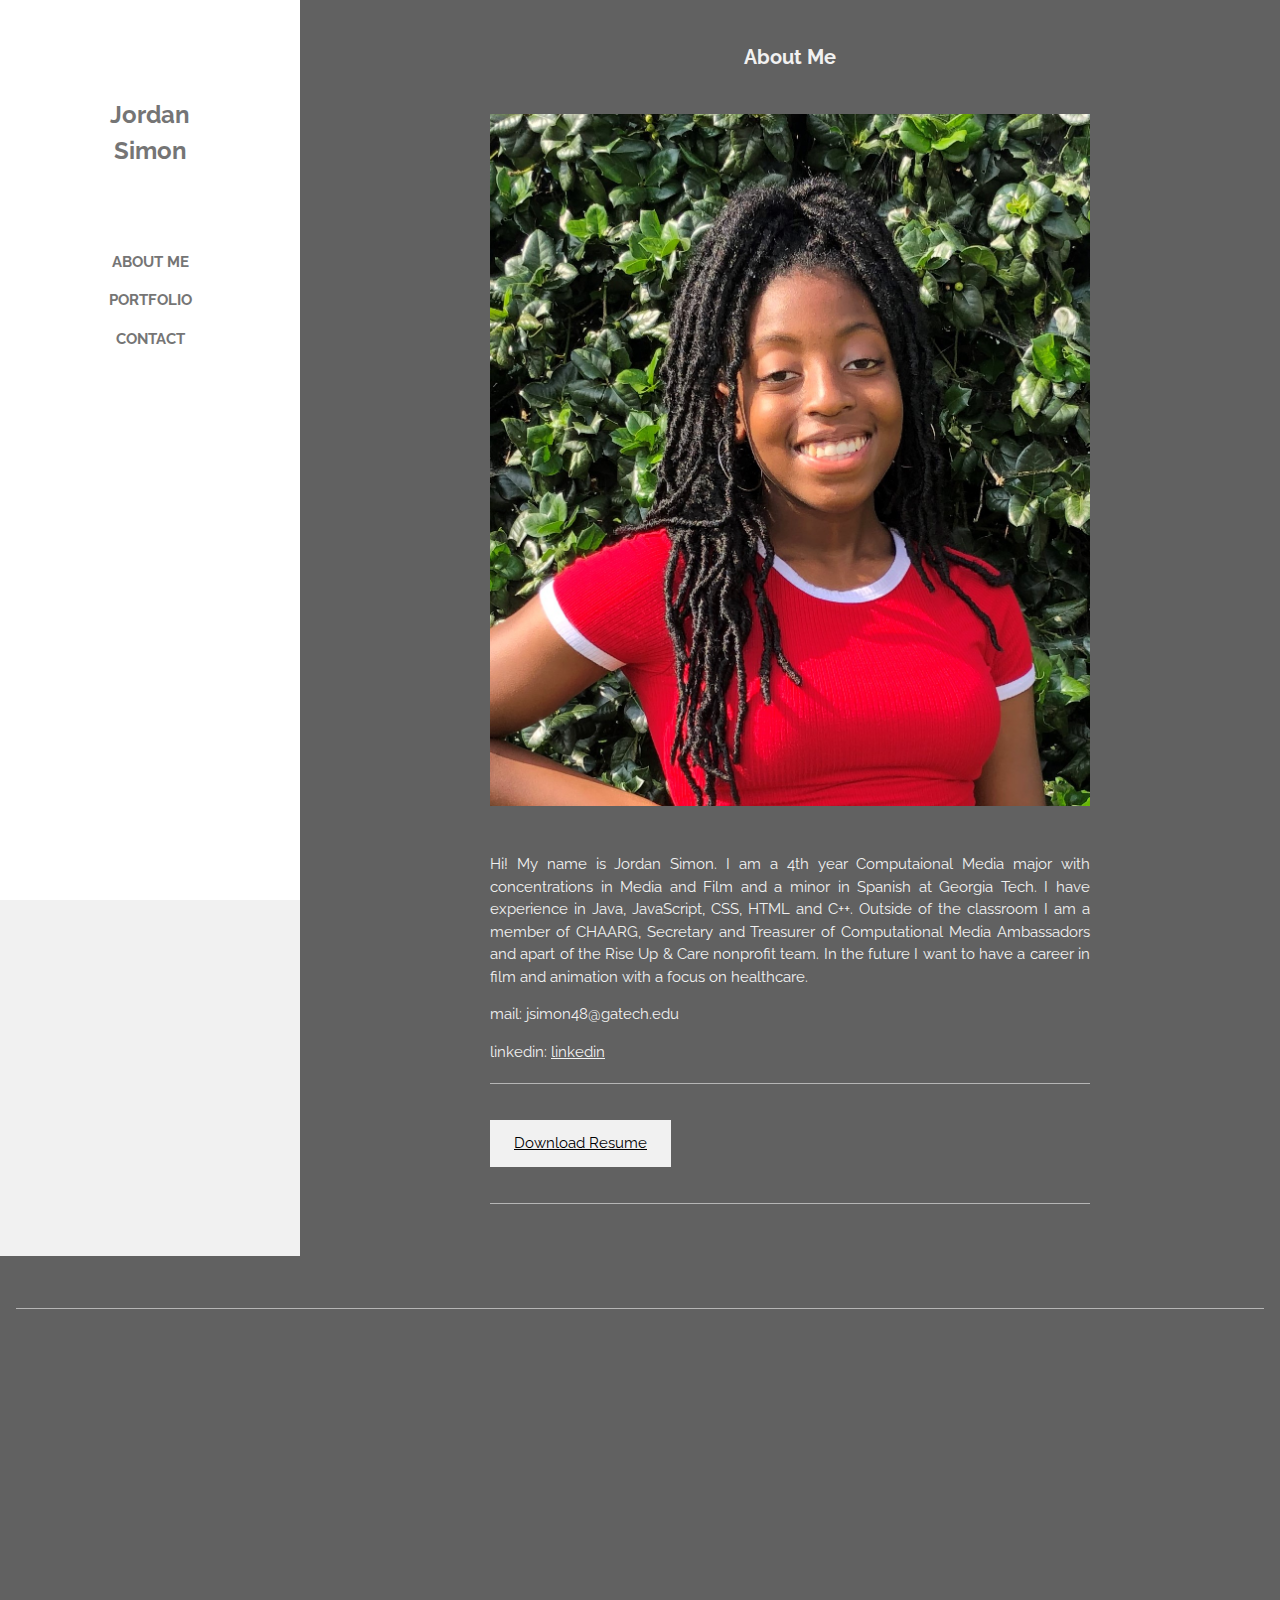
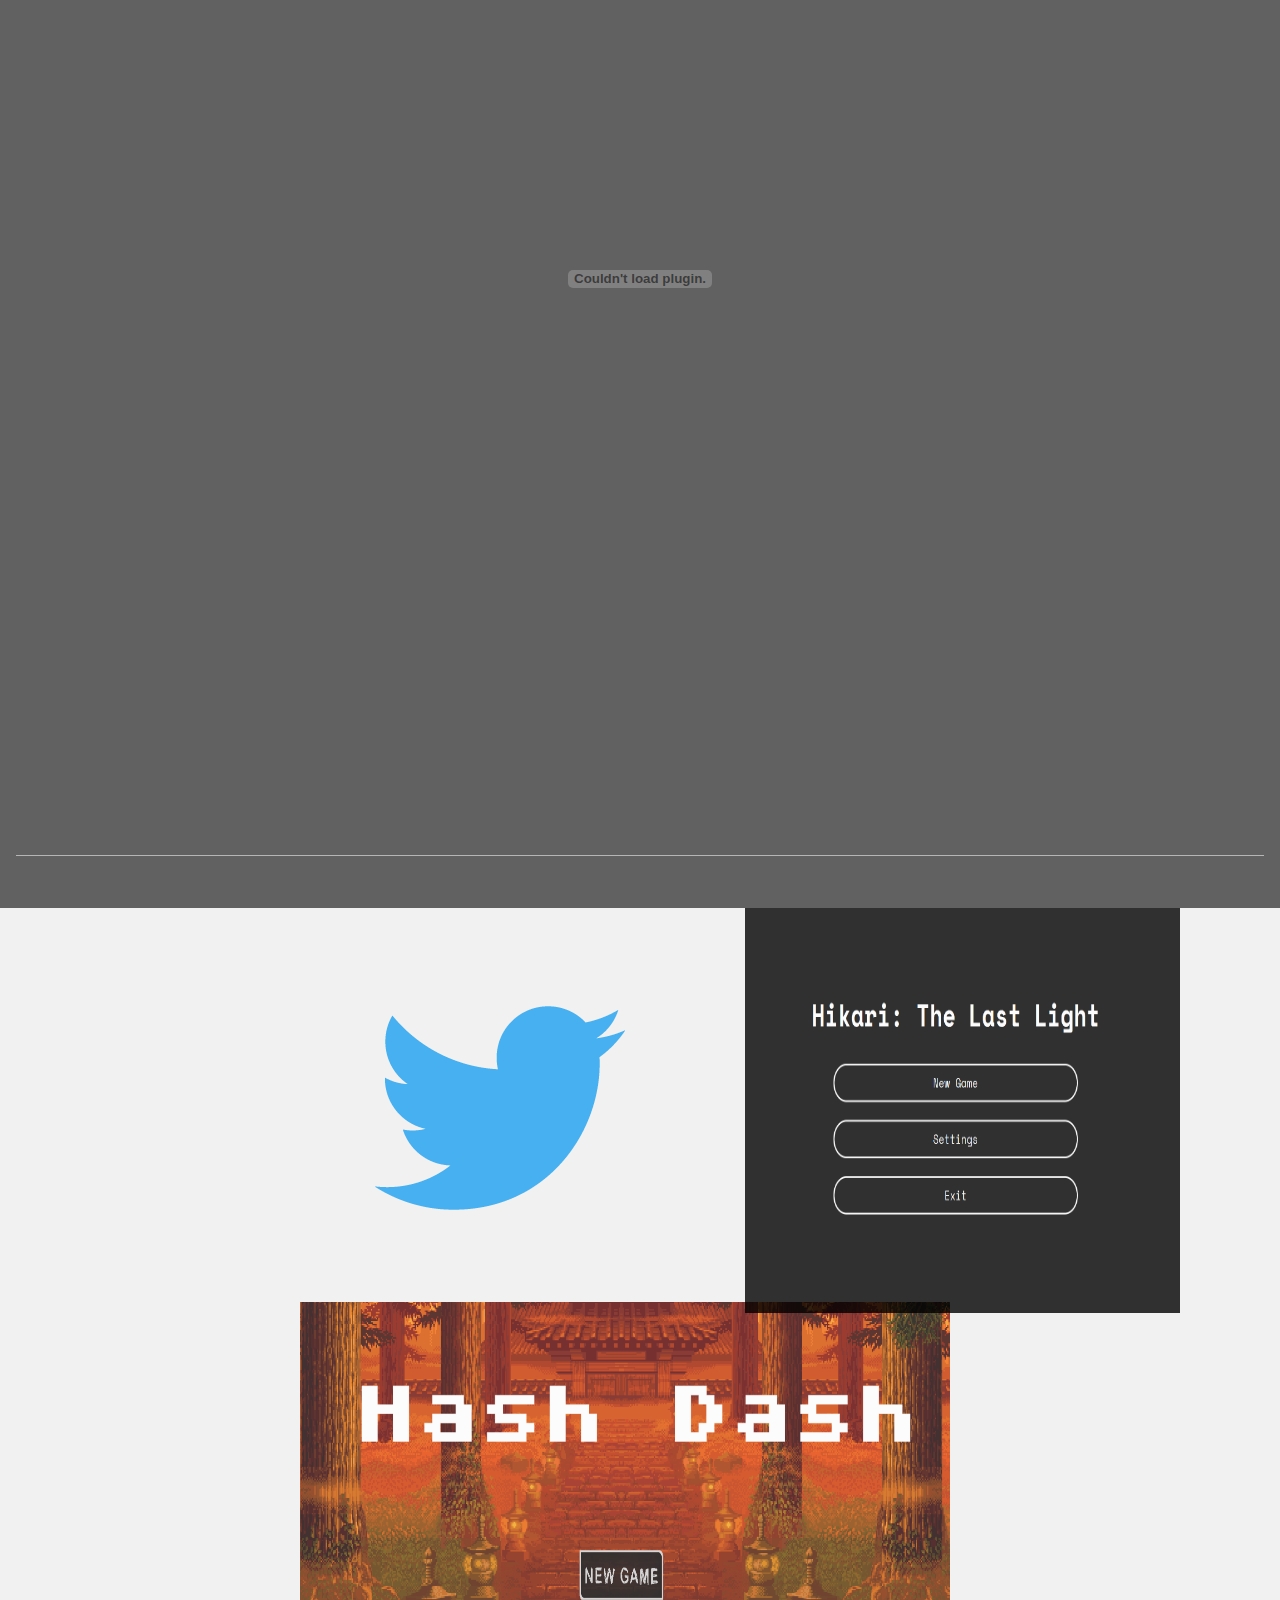
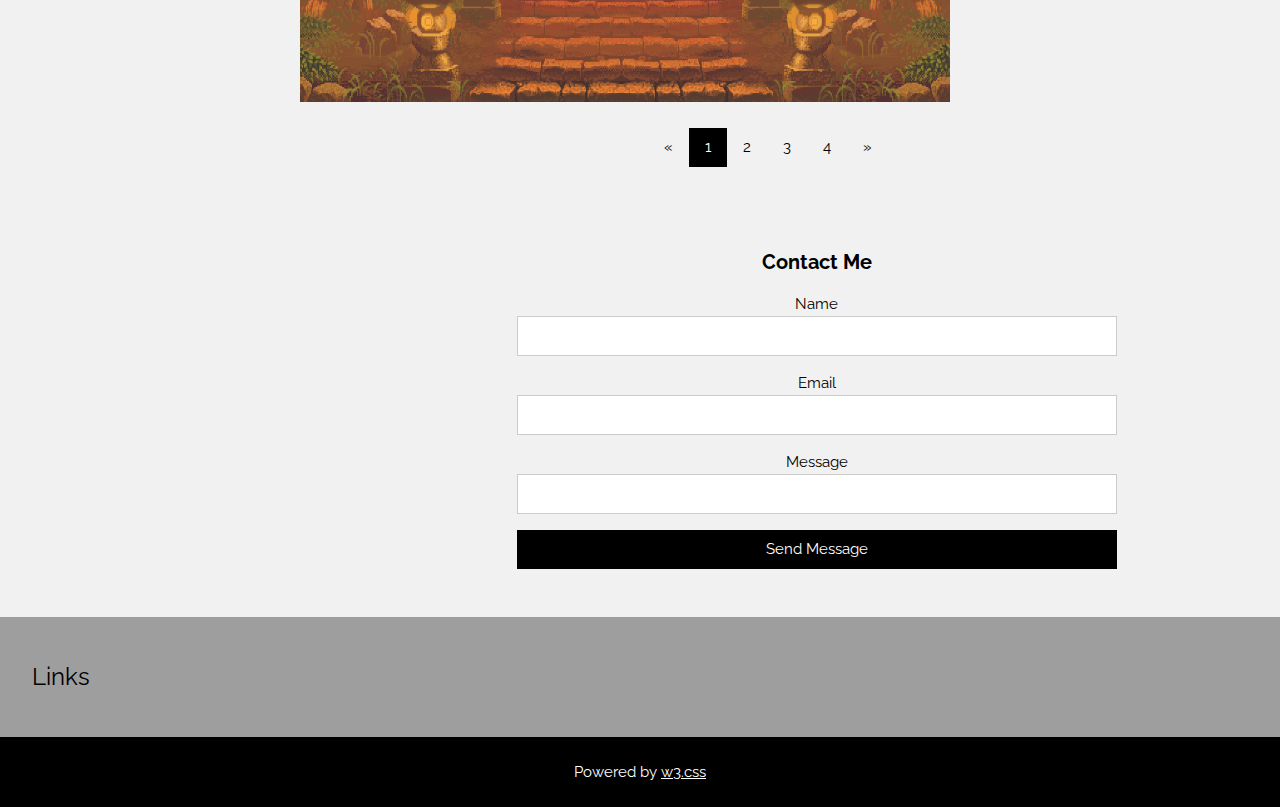
<file: docs/index.html>
<!DOCTYPE html>
<html lang="en">
<title>Portfolio</title>
<meta charset="UTF-8">
<meta name="viewport" content="width=device-width, initial-scale=1">
<link rel="stylesheet" href="https://www.w3schools.com/w3css/4/w3.css">
<link rel="stylesheet" href="https://fonts.googleapis.com/css?family=Raleway">
<style>
body,h1,h2,h3,h4,h5 {font-family: "Raleway", sans-serif}
.w3-third img{margin-bottom: -6px; opacity: 0.8; cursor: pointer; margin-left: 300px;}
.w3-third img:hover{opacity: 1}
</style>
<body class="w3-light-grey w3-content" style="max-width:1600px">

<!-- Sidebar/menu -->
<nav class="w3-sidebar w3-bar-block w3-white w3-animate-left w3-text-grey w3-collapse w3-top w3-center" style="z-index:3;width:300px;font-weight:bold" id="mySidebar"><br>
  <h3 class="w3-padding-64 w3-center"><b>Jordan<br>Simon</b></h3>
  <a href="javascript:void(0)" onclick="w3_close()" class="w3-bar-item w3-button w3-padding w3-hide-large">CLOSE</a>
  <a href="#about" onclick="w3_close()" class="w3-bar-item w3-button">ABOUT ME</a> 
  <a href="#port" onclick="w3_close()" class="w3-bar-item w3-button">PORTFOLIO</a> 
  <a href="#contact" onclick="w3_close()" class="w3-bar-item w3-button">CONTACT</a>
</nav>

<!-- Top menu on small screens -->
<header class="w3-container w3-top w3-hide-large w3-white w3-xlarge w3-padding-16">
  <span class="w3-left w3-padding">Jordan Simon</span>
  <a href="javascript:void(0)" class="w3-right w3-button w3-white" onclick="w3_open()">☰</a>
</header>

<!-- Overlay effect when opening sidebar on small screens -->
<div class="w3-overlay w3-hide-large w3-animate-opacity" onclick="w3_close()" style="cursor:pointer" title="close side menu" id="myOverlay"></div>

<!-- !PAGE CONTENT! -->
<div class="w3-main" style="margin-left:300px">

  <!-- Push down content on small screens --> 
  <div class="w3-hide-large" style="margin-top:83px"></div>
  

  <!-- About section -->
  <div class="w3-container w3-dark-grey w3-center w3-text-light-grey w3-padding-32" id="about">
    <h4><b>About Me</b></h4>
    <img src="img/AboutMe.jpg" alt="Me" class="w3-image w3-padding-32" width="600" height="650">
    <div class="w3-content w3-justify" style="max-width:600px">
      <p>Hi! My name is Jordan Simon. I am a 4th year Computaional Media major with concentrations in Media and Film and a minor in Spanish at Georgia Tech. 
         I have experience in Java, JavaScript, CSS, HTML and C++. Outside of the classroom I am a member of CHAARG, Secretary and Treasurer of 
         Computational Media Ambassadors and apart of the Rise Up & Care nonprofit team. In the future I want to have a career in film and animation with a 
         focus on healthcare.
      </p>
      <p>mail: jsimon48@gatech.edu</p>
      <p>linkedin: <a href="http://linkedin.com/in/jordan-simon-a03b91171">linkedin</a></p>
      
      <hr class="w3-opacity">
      <p><button class="w3-button w3-light-grey w3-padding-large w3-margin-top w3-margin-bottom"><a href="docs/Resume.pdf" download="Resume">Download Resume</a></button></p>
      <hr class="w3-opacity">
      </div>
    </div>
  </div>

   <!-- Resume -->
  <div class="w3-container w3-dark-grey w3-center w3-text-light-grey w3-padding-32" id="resume">
    <hr class="w3-opacity">
    <embed src="Resume.pdf#zoom=100" width="800px" height="1100px" frameBorder="100"scrolling="auto"/>
    <hr class="w3-opacity">
  </div>

    <!-- Modal for full size images on click-->
    <div id="modal01" class="w3-modal w3-black" style="padding-top:0" onclick="this.style.display='none'">
      <span class="w3-button w3-black w3-xlarge w3-display-topright">×</span>
      <div class="w3-modal-content w3-animate-zoom w3-center w3-transparent w3-padding-64">
        <img id="img01" class="w3-image">
        <p id="caption"></p>
      </div>
    </div>

         <!-- Photo grid -->
         <div class="w3-row" id="port">
          <div class="w3-third">
            <a href="https://github.com/renzheng11/twitbot"></a><img src="img/twit.png" style="height: 0%;" onclick="onClick(this)" alt="Twitter bot page">
            <a href="https://github.gatech.edu/nemory3/LMC-2700-Game-Project"><img src="img/HashDash.png" style="width:650px; height: 400px;" onclick="onClick(this)" alt="Hash Dash game"></a>
          </div>
      
          <div class="w3-third">
            <a href="https://github.gatech.edu/jyang475/cs2340-group20-hikari"> <img src="img/Hikari.PNG" style="width:34%; height: 45%; position: absolute; right:7.8%;" onclick="onClick(this)" alt="Hikari dungeon crawler game start screen "></a>
          </div>
          
        </div>

  <!-- Pagination -->
  <div></div>
  <div class="w3-center w3-padding-32">
    <div class="w3-bar" style="margin-left: 20%;">
      <a href="#" class="w3-bar-item w3-button w3-hover-black">«</a>
      <a href="#" class="w3-bar-item w3-black w3-button">1</a>
      <a href="#" class="w3-bar-item w3-button w3-hover-black">2</a>
      <a href="#" class="w3-bar-item w3-button w3-hover-black">3</a>
      <a href="#" class="w3-bar-item w3-button w3-hover-black">4</a>
      <a href="#" class="w3-bar-item w3-button w3-hover-black">»</a>
    </div>
  </div>
  <!-- Contact section -->
  <div class="w3-container w3-center w3-light-grey w3-padding-32 w3-padding-large" id="contact">
    <div class="w3-content" style="max-width:600px; margin-left: 40%;">
      <h4 class="w3-center"><b>Contact Me</b></h4>
      <form action="/action_page.php" target="_blank">
        <div class="w3-section">
          <label>Name</label>
          <input class="w3-input w3-border" type="text" name="Name" required>
        </div>
        <div class="w3-section">
          <label>Email</label>
          <input class="w3-input w3-border" type="text" name="Email" required>
        </div>
        <div class="w3-section">
          <label>Message</label>
          <input class="w3-input w3-border" type="text" name="Message" required>
        </div>
        <button type="submit" class="w3-button w3-block w3-black w3-margin-bottom">Send Message</button>
      </form>
    </div>
  </div>


  <!-- Footer -->
  <footer class="w3-container w3-padding-32 w3-grey">  
    <div class="w3-row-padding">
      <div class="w3-third">
        <h3>Links</h3>
      </div>
      </div>
    </div>
  </footer>
  
  <div class="w3-black w3-center w3-padding-24">Powered by <a href="https://www.w3schools.com/w3css/default.asp" title="W3.CSS" target="_blank" class="w3-hover-opacity">w3.css</a></div>

<!-- End page content -->
</div>

<script>
// Script to open and close sidebar
function w3_open() {
  document.getElementById("mySidebar").style.display = "block";
  document.getElementById("myOverlay").style.display = "block";
}
 
function w3_close() {
  document.getElementById("mySidebar").style.display = "none";
  document.getElementById("myOverlay").style.display = "none";
}

// Modal Image Gallery
function onClick(element) {
  document.getElementById("img01").src = element.src;
  document.getElementById("modal01").style.display = "block";
  var captionText = document.getElementById("caption");
  captionText.innerHTML = element.alt;
}

</script>


</body>
</html>
</file>
